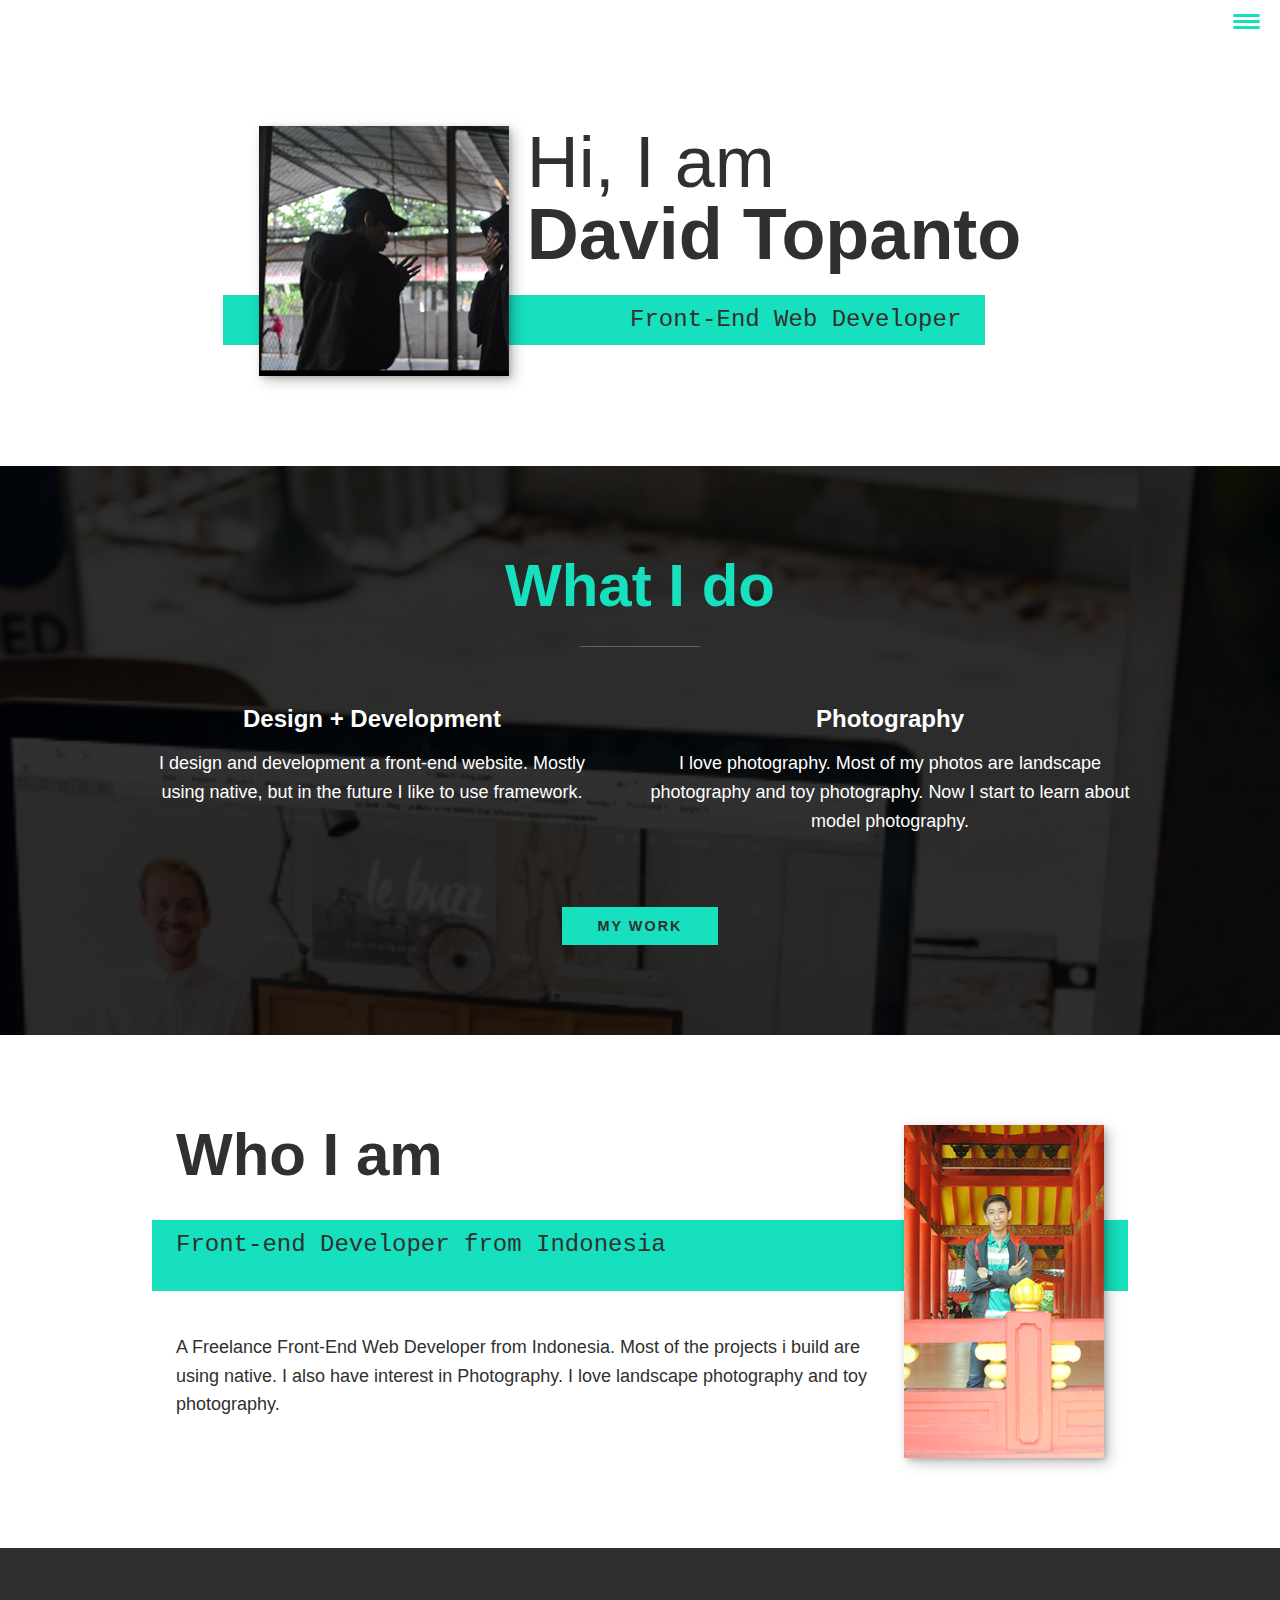
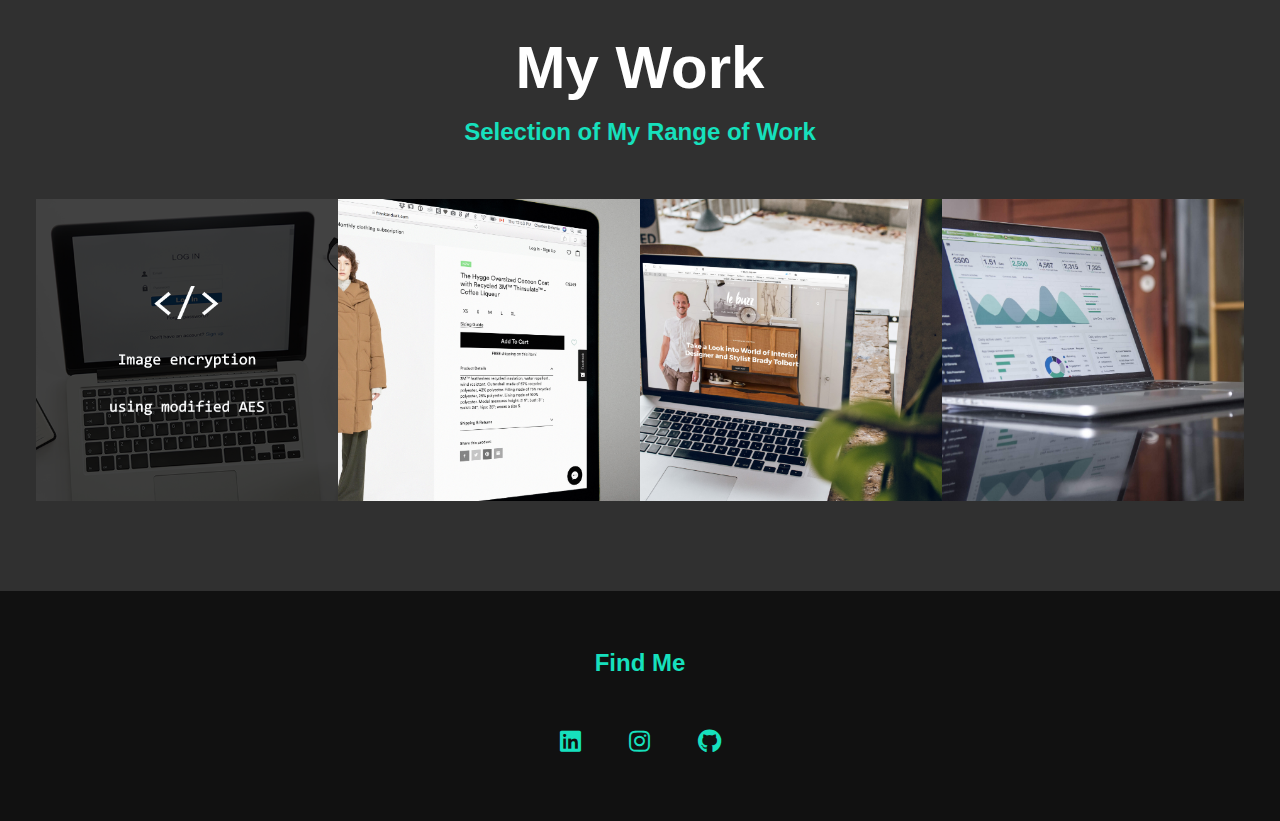
<file: index.html>
<!--
    Tutorial from: https://www.youtube.com/watch?v=_xkSvufmjEs
    Template from: http://adobe.ly/2GAgF93
-->

<!DOCTYPE html>
<html lang="en">
<head>
    <meta charset="UTF-8">
    <meta http-equiv="X-UA-Compatible" content="IE=edge">
    <meta name="viewport" content="width=device-width, initial-scale=1.0">
    <title>My Portfolio Web</title>
    <link rel="stylesheet" type="text/css" href="//fonts.googleapis.com/css?family=Open+Sans" type="text/css">
    <link rel="stylesheet" href="assets/font-awesome/css/all.css">
    <link rel="stylesheet" href="assets/css/style.css">
</head>
<body>
    <header>
        <button class="nav-toggle" aria-label="toggle navigation">
            <span class="hamburger"></span>
        </button>
        <nav class="nav">
            <ul class="nav__list">
                <li class="nav__item"><a href="#home" class="nav__link">Home</a></li>
                <li class="nav__item"><a href="#services" class="nav__link">My Services</a></li>
                <li class="nav__item"><a href="#about" class="nav__link">About Me</a></li>
                <li class="nav__item"><a href="#work" class="nav__link">My Work</a></li>
            </ul>
        </nav>
    </header>

    <!-- Inroduction -->
    <section class="intro" id="home">
        <h1 class="section__title section__title--intro">
            Hi, I am <strong>David Topanto</strong>
        </h1>
        <p class="section__subtitle section__subtitle--intro">Front-End Web Developer</p>
        <img src="assets/img/untitled-1.png" alt="a picture of David Topanto" class="intro__img">
    </section>

    <!-- My Services -->
    <section class="my-services" id="services">
        <h2 class="section__title section__title--services">
            What I do
        </h2>
        <div class="services">
            <div class="service">
                <h3>Design + Development</h3>
                <p>I design and development a front-end website. Mostly using native, but in the future I like to use framework.</p>
            </div>
            <div class="service">
                <h3>Photography</h3>
                <p>I love photography. Most of my photos are landscape photography and toy photography. Now I start to learn about model photography.</p>
            </div>
            <!-- <div class="service">
                <h3>I still don't know</h3>
                <p>Lorem ipsum dolor sit amet, consectetur adipiscing elit. Nulla vel congue metus. Vestibulum vehicula quam ut tortor gravida consequat.</p>
            </div> -->
        </div>
        <a href="#work" class="btn">My Work</a>
    </section>

    <!-- About me -->
    <section class="about-me" id="about">
        <h2 class="section__title section__title--about">Who I am</h2>
        <p class="section__subtitle section__subtitle--about">Front-end Developer from Indonesia</p>
        <div class="about-me__body">
            <p>A Freelance Front-End Web Developer from Indonesia. Most of the projects i build are using native. I also have interest in Photography. I love landscape photography and toy photography.</p>
            <p></p>
        </div>
        <img src="assets/img/Untitled-2.png" alt="David Topanto" class="about-me__img">
    </section>

    <!-- My Work -->
    <section class="my-work" id="work">
        <h2 class="section__title section__title--work">My Work</h2>
        <p class="section__subtitle section__subtitle--work">Selection of My Range of Work</p>

        <div class="portfolio">
            <a href="portfolio-item.html" class="portfolio__item">
                <img src="assets/img/portfolio-item-1.png" alt="" class="portfolio__img">
                <!-- background image from https://www.freepik.com/free-photo/open-laptop-with-log-it-glasses-office-supplies_1281796.html -->
            </a>
            <a href="#" class="portfolio__item">
                <img src="assets/img/portfolio-2.png" alt="" class="portfolio__img">
            </a>
            <a href="#" class="portfolio__item">
                <img src="assets/img/portfolio-3.png" alt="" class="portfolio__img">
            </a>
            <a href="#" class="portfolio__item">
                <img src="assets/img/portfolio-4.png" alt="" class="portfolio__img">
            </a>
            <!-- <a href="#" class="portfolio__item">
                <img src="assets/img/portfolio-5.png" alt="" class="portfolio__img">
            </a>
            <a href="#" class="portfolio__item">
                <img src="assets/img/portfolio-6.png" alt="" class="portfolio__img">
            </a>
            <a href="#" class="portfolio__item">
                <img src="assets/img/portfolio-7.png" alt="" class="portfolio__img">
            </a>
            <a href="#" class="portfolio__item">
                <img src="assets/img/portfolio-8.png" alt="" class="portfolio__img">
            </a>
            <a href="#" class="portfolio__item">
                <img src="assets/img/portfolio-9.png" alt="" class="portfolio__img">
            </a>
            <a href="#" class="portfolio__item">
                <img src="assets/img/portfolio-10.png" alt="" class="portfolio__img">
            </a> -->
        </div>
    </section>

    <!-- Footer -->
    <footer class="footer">
        <h3>Find Me</h3>
        <!-- <a href="mailto:david.topanto@gmail.com" class="footer__link">david.topanto@gmail.com</a> -->
        <ul class="social-list">
            <li class="social-list__item">
                <a class="social-list__link" href="https://www.linkedin.com/in/david-topanto-785225147/" target="__blank">
                    <i class="fab fa-linkedin"></i>
                </a>
            </li>
            <li class="social-list__item">
                <a class="social-list__link" href="https://www.instagram.com/d_t0p/" target="__blank">
                    <i class="fab fa-instagram"></i>
                </a>
            </li>
            <li class="social-list__item">
                <a class="social-list__link" href="https://github.com/David-Top" target="__blank">
                    <i class="fab fa-github"></i>
                </a>
            </li>
        </ul>
    </footer>

    <script src="assets/js/index.js"></script>
</body>
</html>
</file>
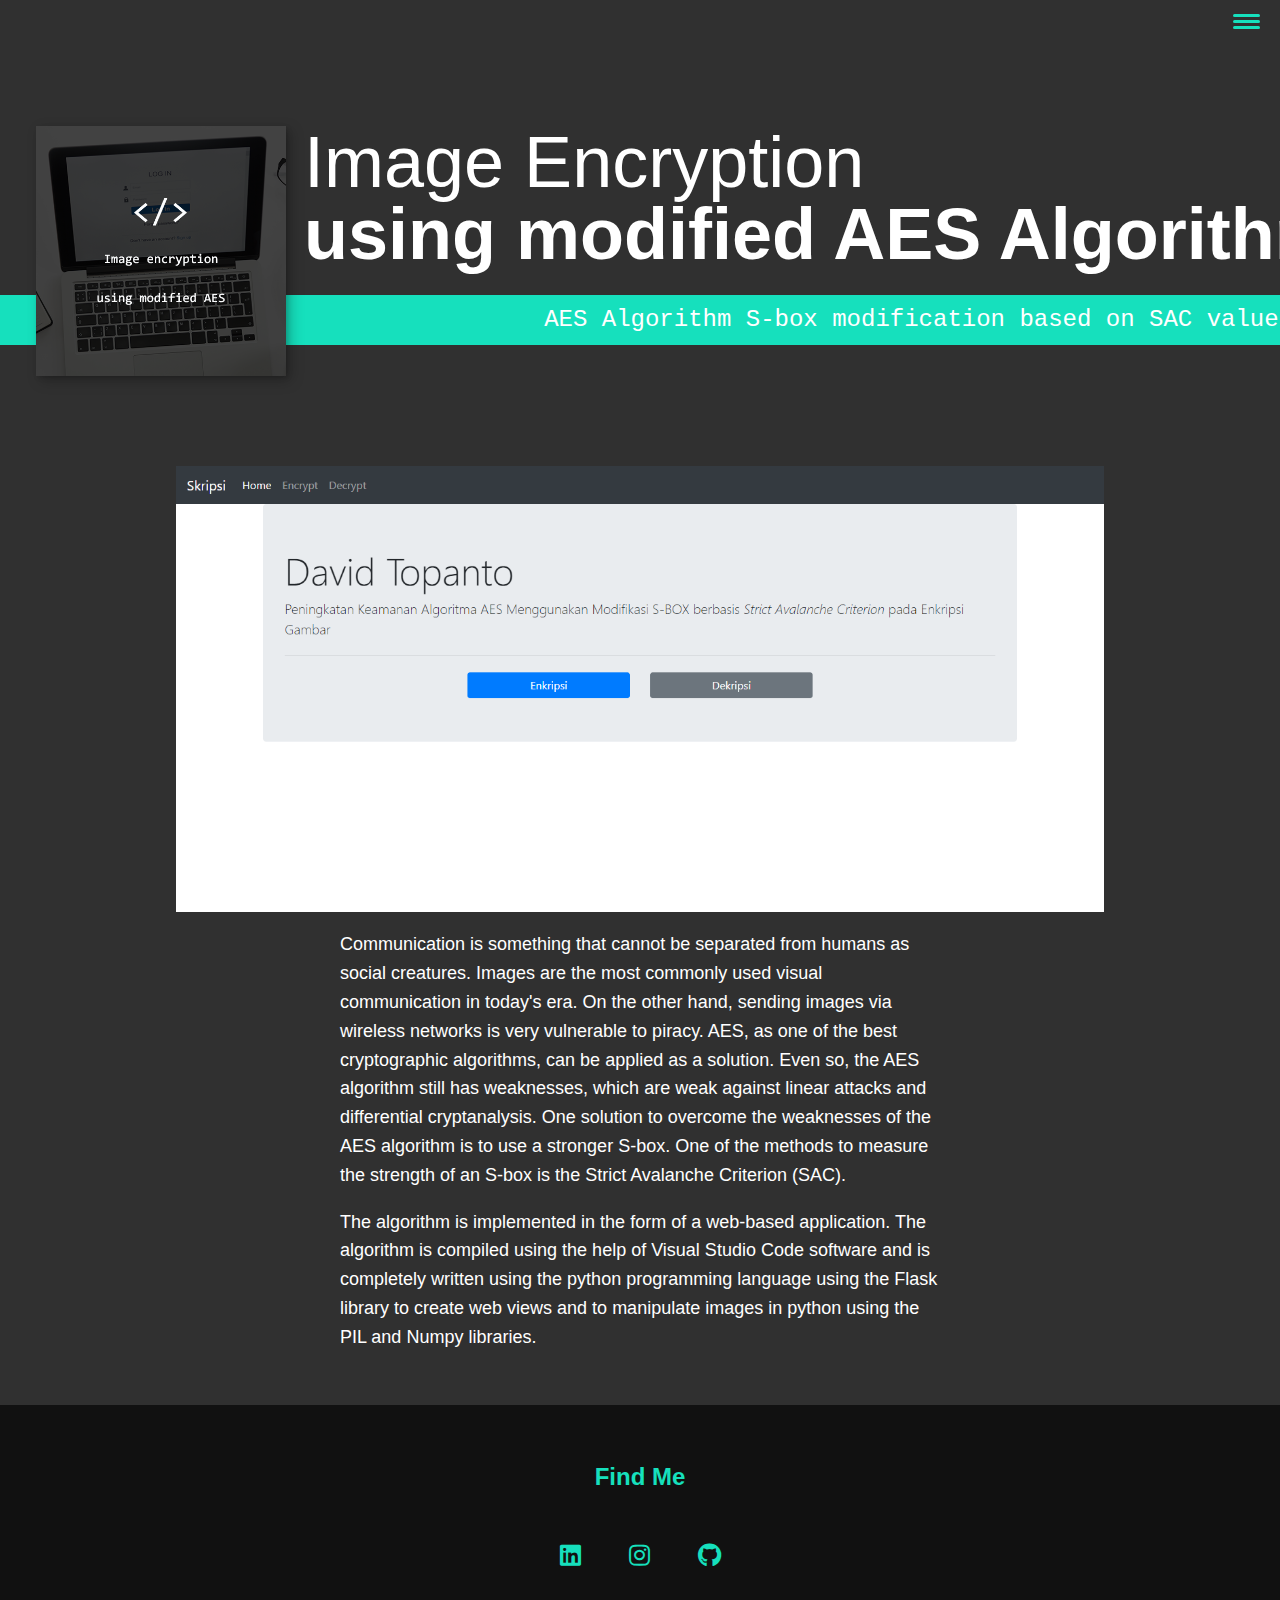
<file: portfolio-item.html>
<!DOCTYPE html>
<html lang="en">
<head>
    <meta charset="UTF-8">
    <meta http-equiv="X-UA-Compatible" content="IE=edge">
    <meta name="viewport" content="width=device-width, initial-scale=1.0">
    <title>My Portfolio Web</title>
    <link rel="stylesheet" type="text/css" href="//fonts.googleapis.com/css?family=Open+Sans" type="text/css">
    <link rel="stylesheet" href="assets/font-awesome/css/all.css">
    <link rel="stylesheet" href="assets/css/portfolio-style.css">
</head>
<body>
    <header>
        <button class="nav-toggle" aria-label="toggle navigation">
            <span class="hamburger"></span>
        </button>
        <nav class="nav">
            <ul class="nav__list">
                <li class="nav__item"><a href="index.html" class="nav__link">Home</a></li>
                <li class="nav__item"><a href="index.html#services" class="nav__link">My Services</a></li>
                <li class="nav__item"><a href="index.html#about" class="nav__link">About Me</a></li>
                <li class="nav__item"><a href="index.html#work" class="nav__link">My Work</a></li>
            </ul>
        </nav>
    </header>

    <!-- Inroduction -->
    <section class="intro">
        <h1 class="section__title section__title--intro">
            Image Encryption <strong>using modified AES Algorithm</strong>
        </h1>
        <p class="section__subtitle section__subtitle--intro">AES Algorithm S-box modification based on SAC value</p>
        <img src="assets/img/portfolio-item-1.png" alt="" class="intro__img">
    </section>

    <div class="portfolio-item-individual">
        <img src="assets/img/portfolio-detail.png" alt="">
        <p>Communication is something that cannot be separated from humans as social creatures. Images are the most commonly used visual communication in today's era. On the other hand, sending images via wireless networks is very vulnerable to piracy. AES, as one of the best cryptographic algorithms, can be applied as a solution. Even so, the AES algorithm still has weaknesses, which are weak against linear attacks and differential cryptanalysis. One solution to overcome the weaknesses of the AES algorithm is to use a stronger S-box. One of the methods to measure the strength of an S-box is the Strict Avalanche Criterion (SAC).</p>
        <p>The algorithm is implemented in the form of a web-based application. The algorithm is compiled using the help of Visual Studio Code software and is completely written using the python programming language using the Flask library to create web views and to manipulate images in python using the PIL and Numpy libraries.</p>
        <!-- <p>Lorem ipsum dolor sit amet, consectetur adipiscing elit. Nulla in ultrices ex, cursus hendrerit nisl. Maecenas dictum ante in ligula pharetra, a pulvinar tellus faucibus. Sed a sapien quis tellus eleifend tincidunt sed quis nunc. Nunc dictum nibh ligula, quis imperdiet dolor molestie at. Nulla convallis dapibus enim sit amet finibus. Cras purus arcu, consequat finibus neque nec, sagittis eleifend augue. Sed volutpat, tellus sed mattis bibendum, ex nunc congue orci, a porta arcu quam id ligula. Donec feugiat pulvinar purus eu dictum. Sed pellentesque, leo ut placerat tristique, est dolor sodales nibh, eget interdum tortor nunc non ex.</p> -->
    </div>

    <!-- Footer -->
    <footer class="footer">
        <h3>Find Me</h3>
        <!-- <a href="mailto:david.topanto@gmail.com" class="footer__link">david.topanto@gmail.com</a> -->
        <ul class="social-list">
            <li class="social-list__item">
                <a class="social-list__link" href="https://www.linkedin.com/in/david-topanto-785225147/">
                    <i class="fab fa-linkedin"></i>
                </a>
            </li>
            <li class="social-list__item">
                <a class="social-list__link" href="https://www.instagram.com/d_t0p/">
                    <i class="fab fa-instagram"></i>
                </a>
            </li>
            <li class="social-list__item">
                <a class="social-list__link" href="https://github.com/David-Top">
                    <i class="fab fa-github"></i>
                </a>
            </li>
        </ul>
    </footer>

    <script src="assets/js/index.js"></script>
</body>
</html>
</file>
<file: assets/css/style.css>
*,
*::before,
*::after {
    box-sizing: border-box;
}

:root {
    --ff-primary: 'Source Sans Pro', sans-serif;
    --ff-secondary: 'Source Code Pro', monospace;

    --fw-reg: 300;
    --fw-bold: 900;

    --clr-light: #fff;
    --clr-dark: #303030;
    --clr-accent: #16e0bd;

    --fs-h1: 3rem;
    --fs-h2: 2.25rem;
    --fs-h3: 1.25rem;
    --fs-body: 1rem;

    --bs: 0.25em 0.25em 0.75em rgba(0,0,0,.25),
        0.125em 0.125em 0.25em rgba(0,0,0,.15);
}

@media (min-width: 800px) {
    :root {
        --fs-h1: 4.5rem;
        --fs-h2: 3.75rem;
        --fs-h3: 1.5rem;
        --fs-body: 1.125rem;
    }
}

/* General Style */

html {
    scroll-behavior: smooth;
}

body {
    background: var(--clr-light);
    color: var(--clr-dark);
    font-family: var(--ff-primary);
    font-size: var(--fs-body);
    margin: 0;
    line-height: 1.6;
}

section {
    padding: 5em 2em;
}

img {
    display: block;
    max-width: 100%;
}

strong {
    font-weight: var(--fw-bold);
}

:focus {
    outline: 3px solid var(--clr-accent);
    outline-offset: 3px;
}

/* Buttons */

.btn {
    display: inline-block;
    padding: 0.5em 2.5em;
    background: var(--clr-accent);
    color: var(--clr-dark);
    text-decoration: none;
    cursor: pointer;
    font-size: 0.8em;
    text-transform: uppercase;
    letter-spacing: 2px;
    font-weight: var(--fw-bold);
    transition: transform 200ms ease-in-out;
}

.btn:hover {
    transform: scale(1.1);
}

/* Typography */

h1,
h2,
h3 {
    line-height: 1;
    margin: 0;
}

h1 {
    font-size: var(--fs-h1);
}
h2 {
    font-size: var(--fs-h2);
}
h3 {
    font-size: var(--fs-h3);
}

.section__title {
    margin-bottom: 0.25em;
}

.section__title--intro {
    font-weight: var(--fw-reg);
}

.section__title--intro strong {
    display: block;
}

.section__subtitle {
    margin: 0;
    font-size: var(--fs-h3);
}

.section__subtitle--intro,
.section__subtitle--about {
    background: var(--clr-accent);
    font-family: var(--ff-secondary);
    margin-bottom: 1em;
    padding: 0.25em 1em;
}

.section__subtitle--work {
    color: var(--clr-accent);
    font-weight: var(--fw-bold);
    margin-bottom: 2em;
}

/* Header */

header {
    display: flex;
    justify-content: space-between;
    padding: 1em;
}

.nav {
    position: fixed;
    background: var(--clr-dark);
    color: var(--clr-light);
    top: 0;
    bottom: 0;
    left: 0;
    right: 0;
    z-index: 100;
    transform: translateX(100%);
    transition: transform 250ms cubic-bezier(.5, 0, .5, 1);
}

.nav__list {
    list-style: none;
    display: flex;
    height: 100%;
    flex-direction: column;
    justify-content: space-evenly;
    align-items: center;
    margin: 0;
    padding: 0;
}

.nav__link {
    color: inherit;
    font-weight: var(--fw-bold);
    font-size: var(--fs-h2);
    text-decoration: none;
}

.nav__link:hover {
    color: var(--clr-accent);
}

.nav-toggle {
    padding: 0.5em;
    background: transparent;
    border: 0;
    cursor: pointer;
    position: absolute;
    right: 1em;
    top: 1em;
    z-index: 1000;
}

.nav-open .nav {
    transform: translateX(0);
}

.nav-open .nav-toggle {
    position: fixed;
}

.nav-open .hamburger {
    transform: rotate(.625turn);
}

.nav-open .hamburger::before {
    transform: rotate(90deg) translateX(-6px);
}

.nav-open .hamburger::after {
    opacity: 0;
}

.hamburger {
    display: block;
    position: relative;
}

.hamburger,
.hamburger::before,
.hamburger::after {
    background: var(--clr-accent);
    width: 2em;
    height: 3px;
    border-radius: 1em;
    transition: transform 250ms ease-in-out;
}

.hamburger::before,
.hamburger::after {
    content: '';
    position: absolute;
    left: 0;
    right: 0;
}

.hamburger::before { top: 6px; }
.hamburger::after { bottom: 6px; }

/* Intro Section */

.intro {
    position: relative;
}

.intro__img {
    box-shadow: var(--bs);
}

.section__subtitle--intro {
    display: inline-block;
}

@media (min-width: 600px) {
    .intro {
        display: grid;
        width: min-content;
        margin: 0 auto;
        grid-template-columns: min-content max-content;
        grid-column-gap: 1em;
        grid-template-areas: 
            "img title"
            "img subtitle"
        ;
    }

    .intro__img {
        grid-area: img;
        min-width: 250px;
        position: relative;
        z-index: 2;
    }

    .section__subtitle--intro{
        align-self: start;
        grid-column: -1 / 1;
        grid-row: 2;
        text-align: right;
        position: relative;
        left: -1.5em;
        width: calc(100% +1.5em);
    }
}

/* My Services Section */

.my-services {
    background-color: var(--clr-dark);
    background-image: url(../img/services-bg.png);
    background-size: cover;
    background-blend-mode: multiply;
    color: var(--clr-light);
    text-align: center;
}

.section__title--services {
    color: var(--clr-accent);
    position: relative;
}

.section__title--services::after {
    content: '';
    display: block;
    width: 2em;
    height: 1px;
    margin: 0.5em auto 1em;
    background: var(--clr-light);
    opacity: 0.25;
}

.services {
    margin-bottom: 3em;
}

.service {
    max-width: 500px;
    margin: 0 auto;
}

@media (min-width: 800px) {
    .services {
        display: flex;
        max-width: 1000px;
        margin-left: auto;
        margin-right: auto;
    }

    .service + .service {
        margin-left: 2em;
    }
}

/* About Me Section */

.about-me {
    max-width: 1000px;
    margin: 0 auto;
}

.about-me__img {
    box-shadow: var(--bs);
}

@media (min-width: 600px) {
    .about-me {
        display: grid;
        grid-template-columns: 1fr 200px;
        grid-template-areas: 
            "title img"
            "subtitle img"
            "text img"
        ;
        grid-column-gap: 2em;
    }

    .section__title--about {
        grid-area: title;
    }

    .section__subtitle--about {
        grid-column: 1 / -1;
        grid-row: 2;
        position: relative;
        left: -1em;
        width: calc(100% + 2em);
        padding-left: 1em;
        padding-right: calc(200px + 4em);
    }

    .about-me__img {
        grid-area: img;
        position: relative;
        z-index: 2;
    }
}

/* My Work Section */

.my-work {
    background-color: var(--clr-dark);
    color: var(--clr-light);
    text-align: center;
}

.portfolio {
    display: grid;
    grid-template-columns: repeat(auto-fit, minmax(300px, 1fr));
    /* max-width: 300px;
    margin: 0 auto; */
}

.portfolio__item {
    background: var(--clr-accent);
    overflow: hidden;
}

.portfolio__img {
    transition:
        transform 750ms cubic-bezier(.5, 0, .5, 1),
        opacity 250ms linear
    ;
}

.portfolio__item:focus {
    position: relative;
    z-index: 2;
}

.portfolio__img:hover,
.portfolio__item:focus .portfolio__img {    
    transform: scale(1.2);
    opacity: 0.5;
}

/* Footer */

.footer {
    background: #111;
    color: var(--clr-accent);
    text-align: center;
    padding: 2.5em 0;
    font-size: var(--fs-h3);
}

.footer h3 {
    color: inherit;
    text-decoration: none;
}

.footer a { 
    color: inherit;
    text-decoration: none;
}

.footer__link {    
    font-weight: var(--fw-bold);
}

.footer__link:hover,
.social-list__link:hover {
    opacity: 0.7;
}

.footer__link:hover {
    text-decoration: underline;
}

.social-list {
    list-style: none;
    display: flex;
    justify-content: center;
    margin: 2em 0 0;
    padding: 0;
}

.social-list__item {
    margin: 0 0.5em;
}

.social-list__link {
    padding: 0.5em;
}

/* Individual Portfolio Item Style*/

.portfolio-item-individual {
    margin: 0 auto;
    padding: 0 2em 2em;
    max-width: 1000px;
}

.portfolio-item-individual p {
    max-width: 600px;
    margin-left: auto;
    margin-right: auto;
}
</file>
<file: assets/css/portfolio-style.css>
*,
*::before,
*::after {
    box-sizing: border-box;
}

:root {
    --ff-primary: 'Source Sans Pro', sans-serif;
    --ff-secondary: 'Source Code Pro', monospace;

    --fw-reg: 300;
    --fw-bold: 900;

    --clr-light: #fff;
    --clr-dark: #303030;
    --clr-accent: #16e0bd;

    --fs-h1: 3rem;
    --fs-h2: 2.25rem;
    --fs-h3: 1.25rem;
    --fs-body: 1rem;

    --bs: 0.25em 0.25em 0.75em rgba(0,0,0,.25),
        0.125em 0.125em 0.25em rgba(0,0,0,.15);
}

@media (min-width: 800px) {
    :root {
        --fs-h1: 4.5rem;
        --fs-h2: 3.75rem;
        --fs-h3: 1.5rem;
        --fs-body: 1.125rem;
    }
}

/* General Style */

html {
    scroll-behavior: smooth;
}

body {
    background: var(--clr-dark);
    color: var(--clr-light);
    font-family: var(--ff-primary);
    font-size: var(--fs-body);
    margin: 0;
    line-height: 1.6;
}

section {
    padding: 5em 2em;
}

img {
    display: block;
    max-width: 100%;
}

strong {
    font-weight: var(--fw-bold);
}

:focus {
    outline: 3px solid var(--clr-accent);
    outline-offset: 3px;
}

/* Buttons */

.btn {
    display: inline-block;
    padding: 0.5em 2.5em;
    background: var(--clr-accent);
    color: var(--clr-dark);
    text-decoration: none;
    cursor: pointer;
    font-size: 0.8em;
    text-transform: uppercase;
    letter-spacing: 2px;
    font-weight: var(--fw-bold);
    transition: transform 200ms ease-in-out;
}

.btn:hover {
    transform: scale(1.1);
}

/* Typography */

h1,
h2,
h3 {
    line-height: 1;
    margin: 0;
}

h1 {
    font-size: var(--fs-h1);
}
h2 {
    font-size: var(--fs-h2);
}
h3 {
    font-size: var(--fs-h3);
}

.section__title {
    margin-bottom: 0.25em;
}

.section__title--intro {
    font-weight: var(--fw-reg);
}

.section__title--intro strong {
    display: block;
}

.section__subtitle {
    margin: 0;
    font-size: var(--fs-h3);
}

.section__subtitle--intro,
.section__subtitle--about {
    background: var(--clr-accent);
    font-family: var(--ff-secondary);
    margin-bottom: 1em;
    padding: 0.25em 1em;
}

.section__subtitle--work {
    color: var(--clr-accent);
    font-weight: var(--fw-bold);
    margin-bottom: 2em;
}

/* Header */

header {
    display: flex;
    justify-content: space-between;
    padding: 1em;
}

.nav {
    position: fixed;
    background: var(--clr-dark);
    color: var(--clr-light);
    top: 0;
    bottom: 0;
    left: 0;
    right: 0;
    z-index: 100;
    transform: translateX(100%);
    transition: transform 250ms cubic-bezier(.5, 0, .5, 1);
}

.nav__list {
    list-style: none;
    display: flex;
    height: 100%;
    flex-direction: column;
    justify-content: space-evenly;
    align-items: center;
    margin: 0;
    padding: 0;
}

.nav__link {
    color: inherit;
    font-weight: var(--fw-bold);
    font-size: var(--fs-h2);
    text-decoration: none;
}

.nav__link:hover {
    color: var(--clr-accent);
}

.nav-toggle {
    padding: 0.5em;
    background: transparent;
    border: 0;
    cursor: pointer;
    position: absolute;
    right: 1em;
    top: 1em;
    z-index: 1000;
}

.nav-open .nav {
    transform: translateX(0);
}

.nav-open .nav-toggle {
    position: fixed;
}

.nav-open .hamburger {
    transform: rotate(.625turn);
}

.nav-open .hamburger::before {
    transform: rotate(90deg) translateX(-6px);
}

.nav-open .hamburger::after {
    opacity: 0;
}

.hamburger {
    display: block;
    position: relative;
}

.hamburger,
.hamburger::before,
.hamburger::after {
    background: var(--clr-accent);
    width: 2em;
    height: 3px;
    border-radius: 1em;
    transition: transform 250ms ease-in-out;
}

.hamburger::before,
.hamburger::after {
    content: '';
    position: absolute;
    left: 0;
    right: 0;
}

.hamburger::before { top: 6px; }
.hamburger::after { bottom: 6px; }

/* Intro Section */

.intro {
    position: relative;
}

.intro__img {
    box-shadow: var(--bs);
}

.section__subtitle--intro {
    display: inline-block;
}

@media (min-width: 600px) {
    .intro {
        display: grid;
        width: min-content;
        margin: 0 auto;
        grid-template-columns: min-content max-content;
        grid-column-gap: 1em;
        grid-template-areas: 
            "img title"
            "img subtitle"
        ;
    }

    .intro__img {
        grid-area: img;
        min-width: 250px;
        position: relative;
        z-index: 2;
    }

    .section__subtitle--intro{
        align-self: start;
        grid-column: -1 / 1;
        grid-row: 2;
        text-align: right;
        position: relative;
        left: -1.5em;
        width: calc(100% +1.5em);
    }
}

/* My Services Section */

.my-services {
    background-color: var(--clr-dark);
    background-image: url(../img/services-bg.png);
    background-size: cover;
    background-blend-mode: multiply;
    color: var(--clr-light);
    text-align: center;
}

.section__title--services {
    color: var(--clr-accent);
    position: relative;
}

.section__title--services::after {
    content: '';
    display: block;
    width: 2em;
    height: 1px;
    margin: 0.5em auto 1em;
    background: var(--clr-light);
    opacity: 0.25;
}

.services {
    margin-bottom: 3em;
}

.service {
    max-width: 500px;
    margin: 0 auto;
}

@media (min-width: 800px) {
    .services {
        display: flex;
        max-width: 1000px;
        margin-left: auto;
        margin-right: auto;
    }

    .service + .service {
        margin-left: 2em;
    }
}

/* About Me Section */

.about-me {
    max-width: 1000px;
    margin: 0 auto;
}

.about-me__img {
    box-shadow: var(--bs);
}

@media (min-width: 600px) {
    .about-me {
        display: grid;
        grid-template-columns: 1fr 200px;
        grid-template-areas: 
            "title img"
            "subtitle img"
            "text img"
        ;
        grid-column-gap: 2em;
    }

    .section__title--about {
        grid-area: title;
    }

    .section__subtitle--about {
        grid-column: 1 / -1;
        grid-row: 2;
        position: relative;
        left: -1em;
        width: calc(100% + 2em);
        padding-left: 1em;
        padding-right: calc(200px + 4em);
    }

    .about-me__img {
        grid-area: img;
        position: relative;
        z-index: 2;
    }
}

/* My Work Section */

.my-work {
    background-color: var(--clr-dark);
    color: var(--clr-light);
    text-align: center;
}

.portfolio {
    display: grid;
    grid-template-columns: repeat(auto-fit, minmax(300px, 1fr));
    /* max-width: 300px;
    margin: 0 auto; */
}

.portfolio__item {
    background: var(--clr-accent);
    overflow: hidden;
}

.portfolio__img {
    transition:
        transform 750ms cubic-bezier(.5, 0, .5, 1),
        opacity 250ms linear
    ;
}

.portfolio__item:focus {
    position: relative;
    z-index: 2;
}

.portfolio__img:hover,
.portfolio__item:focus .portfolio__img {
    transform: scale(1.2);
    opacity: 0.5;
}

/* Footer */

.footer {
    background: #111;
    color: var(--clr-accent);
    text-align: center;
    padding: 2.5em 0;
    font-size: var(--fs-h3);
}

.footer h3 {
    color: inherit;
    text-decoration: none;
}

.footer a { 
    color: inherit;
    text-decoration: none;
}

.footer__link {    
    font-weight: var(--fw-bold);
}

.footer__link:hover,
.social-list__link:hover {
    opacity: 0.7;
}

.footer__link:hover {
    text-decoration: underline;
}

.social-list {
    list-style: none;
    display: flex;
    justify-content: center;
    margin: 2em 0 0;
    padding: 0;
}

.social-list__item {
    margin: 0 0.5em;
}

.social-list__link {
    padding: 0.5em;
}

/* Individual Portfolio Item Style*/

.portfolio-item-individual {
    margin: 0 auto;
    padding: 0 2em 2em;
    max-width: 1000px;
}

.portfolio-item-individual p {
    max-width: 600px;
    margin-left: auto;
    margin-right: auto;
}
</file>
